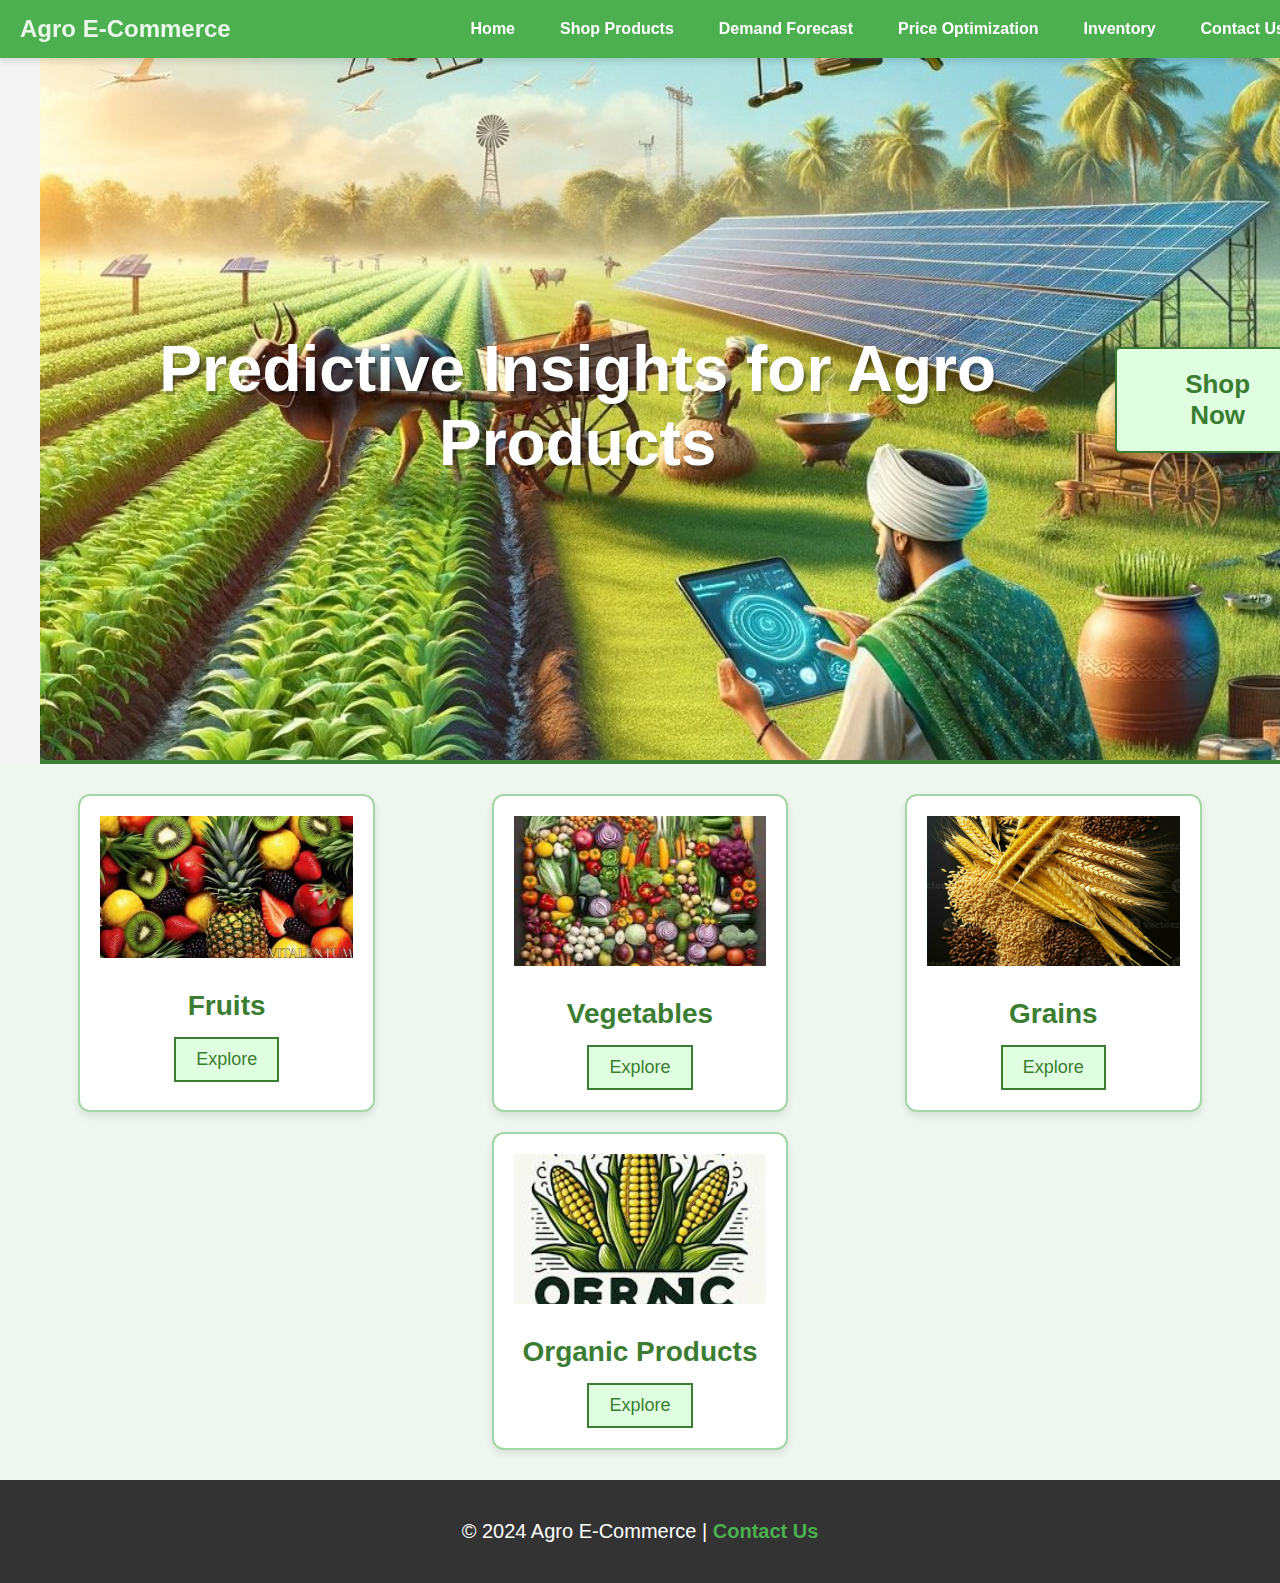
<file: index.html>
<!DOCTYPE html>
<html lang="en">
<head>
  <meta charset="UTF-8">
  <meta name="viewport" content="width=device-width, initial-scale=1.0">
  <title>Agro-Based E-commerce - Home</title>
  <link rel="stylesheet" href="style.css">
</head>
<body>
  <!-- Header -->
  <header>
    <div class="logo">Agro E-Commerce</div>
    <nav>
      <a href="index.html">Home</a>
      <a href="products.html">Shop Products</a>
      <a href="forecast.html">Demand Forecast</a>
      <a href="pricing.html">Price Optimization</a>
      <a href="inventory.html">Inventory</a>
      <a href="contact.html">Contact Us</a>
    </nav>
  </header>

  <!-- Hero Section -->
  <div class="hero">
    <h1>Predictive Insights for Agro Products</h1>
    <button onclick="window.location.href='products.html'">Shop Now</button>
  </div>

  <!-- Categories Section -->
  <section class="categories">
    <div class="category-card">
      <img src="images\images.jpg" alt="Fruits">
      <h3>Fruits</h3>
      <button>Explore</button>
    </div>
    <div class="category-card">
      <img src="images\images (1).jpg" alt="Vegetables">
      <h3>Vegetables</h3>
      <button>Explore</button>
    </div>
    <div class="category-card">
      <img src="images\complete-grains-with-their-full-nutritional-value-intact-ai-generated-photo.jpg" alt="Grains">
      <h3>Grains</h3>
      <button>Explore</button>
    </div>
    <div class="category-card">
      <img src="images\images (2).jpg" alt="Organic">
      <h3>Organic Products</h3>
      <button>Explore</button>
    </div>
  </section>

  <!-- Footer -->
  <footer>
    <p>© 2024 Agro E-Commerce | <a href="contact.html">Contact Us</a></p>
  </footer>

  <script src="script.js"></script>
</body>
</html>
</file>
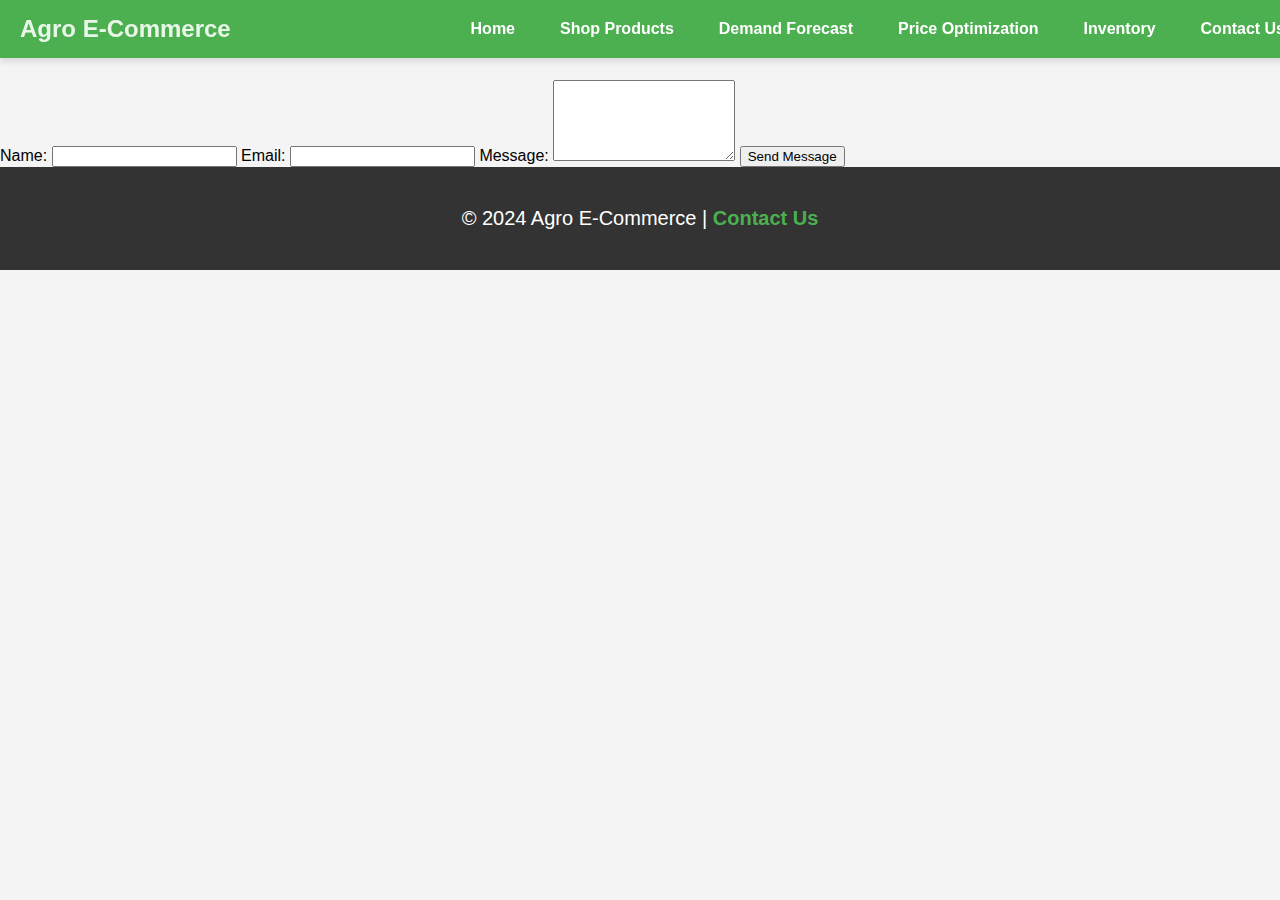
<file: contact.html>
<!DOCTYPE html>
<html lang="en">
<head>
  <meta charset="UTF-8">
  <meta name="viewport" content="width=device-width, initial-scale=1.0">
  <title>Agro-Based E-commerce - Contact Us</title>
  <link rel="stylesheet" href="style.css">
</head>
<body>
  <!-- Header -->
  <header>
    <div class="logo">Agro E-Commerce</div>
    <nav>
      <a href="index.html">Home</a>
      <a href="products.html">Shop Products</a>
      <a href="forecast.html">Demand Forecast</a>
      <a href="pricing.html">Price Optimization</a>
      <a href="inventory.html">Inventory</a>
      <a href="contact.html">Contact Us</a>
    </nav>
  </header>

  <!-- Contact Section -->
  <section class="contact-us">
    <h1>Contact Us</h1>
    <form action="submit_form.php" method="POST">
      <label for="name">Name:</label>
      <input type="text" id="name" name="name" required>

      <label for="email">Email:</label>
      <input type="email" id="email" name="email" required>

      <label for="message">Message:</label>
      <textarea id="message" name="message" rows="5" required></textarea>

      <button type="submit">Send Message</button>
    </form>
  </section>

  <!-- Footer -->
  <footer>
    <p>© 2024 Agro E-Commerce | <a href="contact.html">Contact Us</a></p>
  </footer>

  <script src="script.js"></script>
</body>
</html>
</file>
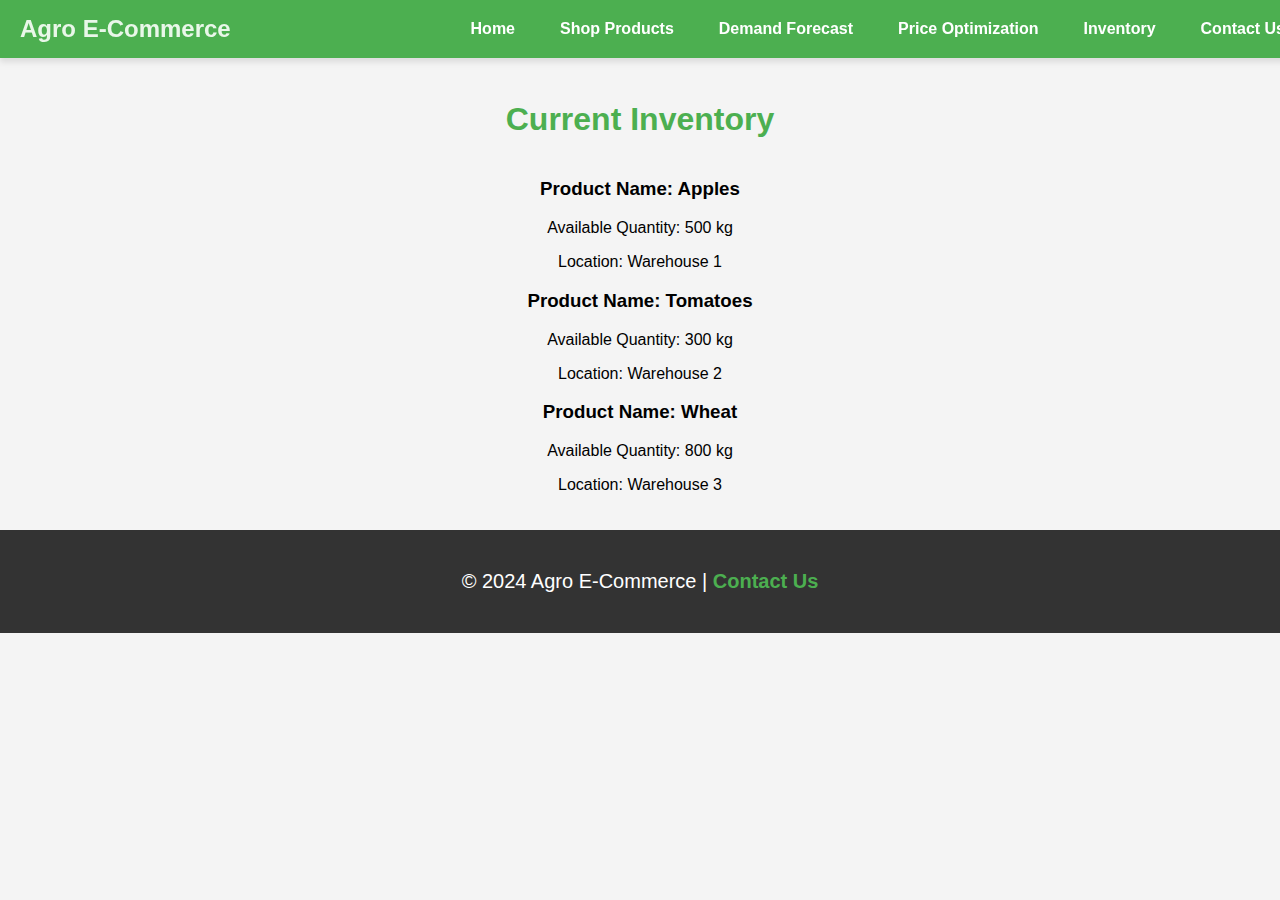
<file: inventory.html>
<!DOCTYPE html>
<html lang="en">
<head>
  <meta charset="UTF-8">
  <meta name="viewport" content="width=device-width, initial-scale=1.0">
  <title>Agro-Based E-commerce - Inventory</title>
  <link rel="stylesheet" href="style.css">
</head>
<body>
  <!-- Header -->
  <header>
    <div class="logo">Agro E-Commerce</div>
    <nav>
      <a href="index.html">Home</a>
      <a href="products.html">Shop Products</a>
      <a href="forecast.html">Demand Forecast</a>
      <a href="pricing.html">Price Optimization</a>
      <a href="inventory.html">Inventory</a>
      <a href="contact.html">Contact Us</a>
    </nav>
  </header>

  <!-- Inventory Section -->
  <section class="inventory">
    <h1>Current Inventory</h1>
    <div class="inventory-list">
      <div class="inventory-item">
        <h3>Product Name: Apples</h3>
        <p>Available Quantity: 500 kg</p>
        <p>Location: Warehouse 1</p>
      </div>
      <div class="inventory-item">
        <h3>Product Name: Tomatoes</h3>
        <p>Available Quantity: 300 kg</p>
        <p>Location: Warehouse 2</p>
      </div>
      <div class="inventory-item">
        <h3>Product Name: Wheat</h3>
        <p>Available Quantity: 800 kg</p>
        <p>Location: Warehouse 3</p>
      </div>
      <!-- Add more items as necessary -->
    </div>
  </section>

  <!-- Footer -->
  <footer>
    <p>© 2024 Agro E-Commerce | <a href="contact.html">Contact Us</a></p>
  </footer>

  <script src="script.js"></script>
</body>
</html>
</file>
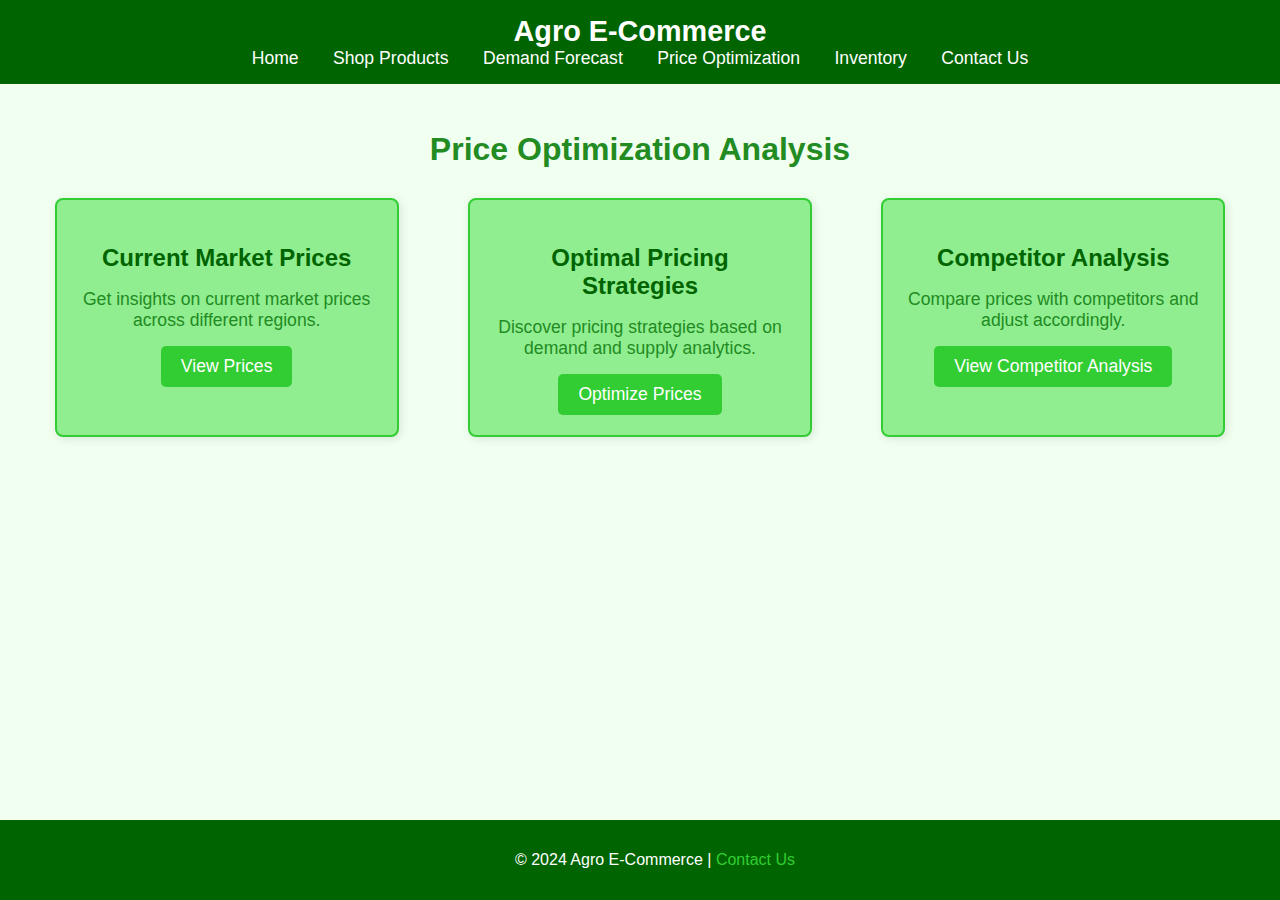
<file: pricing.html>
<!DOCTYPE html>
<html lang="en">
<head>
  <meta charset="UTF-8">
  <meta name="viewport" content="width=device-width, initial-scale=1.0">
  <title>Price Optimization - Agro E-Commerce</title>
  <style>
    body {
      font-family: Arial, sans-serif;
      background-color: #f0fff0; /* light green background */
      margin: 0;
      padding: 0;
    }

    header {
      background-color: #006400; /* dark green */
      color: white;
      padding: 15px;
      text-align: center;
    }

    .logo {
      font-size: 1.8em;
      font-weight: bold;
    }

    nav a {
      color: white;
      margin: 0 15px;
      text-decoration: none;
      font-size: 1.1em;
    }

    nav a:hover {
      text-decoration: underline;
    }

    section {
      padding: 20px;
      text-align: center;
    }

    h2 {
      color: #228B22; /* forest green */
      font-size: 2em;
      margin-bottom: 20px;
    }

    .analytics {
      display: flex;
      justify-content: space-around;
      flex-wrap: wrap;
    }

    .analytics-card {
      background-color: #90EE90; /* light green */
      border: 2px solid #32CD32; /* lime green */
      padding: 20px;
      margin: 10px;
      border-radius: 8px;
      width: 300px;
      box-shadow: 2px 2px 10px rgba(0, 0, 0, 0.1);
    }

    .analytics-card h3 {
      color: #006400;
      font-size: 1.5em;
      margin-bottom: 10px;
    }

    .analytics-card p {
      color: #228B22;
      font-size: 1.1em;
      margin-bottom: 15px;
    }

    .analytics-card button {
      background-color: #32CD32; /* lime green */
      color: white;
      border: none;
      padding: 10px 20px;
      cursor: pointer;
      border-radius: 5px;
      font-size: 1.1em;
    }

    .analytics-card button:hover {
      background-color: #228B22; /* darker green */
    }

    footer {
      background-color: #006400; /* dark green */
      color: white;
      text-align: center;
      padding: 15px;
      position: fixed;
      width: 100%;
      bottom: 0;
    }

    footer a {
      color: #32CD32; /* lime green */
      text-decoration: none;
    }

    footer a:hover {
      text-decoration: underline;
    }
  </style>
</head>
<body>

  <!-- Header -->
  <header>
    <div class="logo">Agro E-Commerce</div>
    <nav>
      <a href="index.html">Home</a>
      <a href="products.html">Shop Products</a>
      <a href="forecast.html">Demand Forecast</a>
      <a href="pricing.html">Price Optimization</a>
      <a href="inventory.html">Inventory</a>
      <a href="contact.html">Contact Us</a>
    </nav>
  </header>

  <!-- Price Optimization Section -->
  <section>
    <h2>Price Optimization Analysis</h2>
    <div class="analytics">
      <div class="analytics-card">
        <h3>Current Market Prices</h3>
        <p>Get insights on current market prices across different regions.</p>
        <button>View Prices</button>
      </div>
      <div class="analytics-card">
        <h3>Optimal Pricing Strategies</h3>
        <p>Discover pricing strategies based on demand and supply analytics.</p>
        <button>Optimize Prices</button>
      </div>
      <div class="analytics-card">
        <h3>Competitor Analysis</h3>
        <p>Compare prices with competitors and adjust accordingly.</p>
        <button>View Competitor Analysis</button>
      </div>
    </div>
  </section>

  <!-- Footer -->
  <footer>
    <p>© 2024 Agro E-Commerce | <a href="contact.html">Contact Us</a></p>
  </footer>

  <script src="script.js"></script>
</body>
</html>
</file>
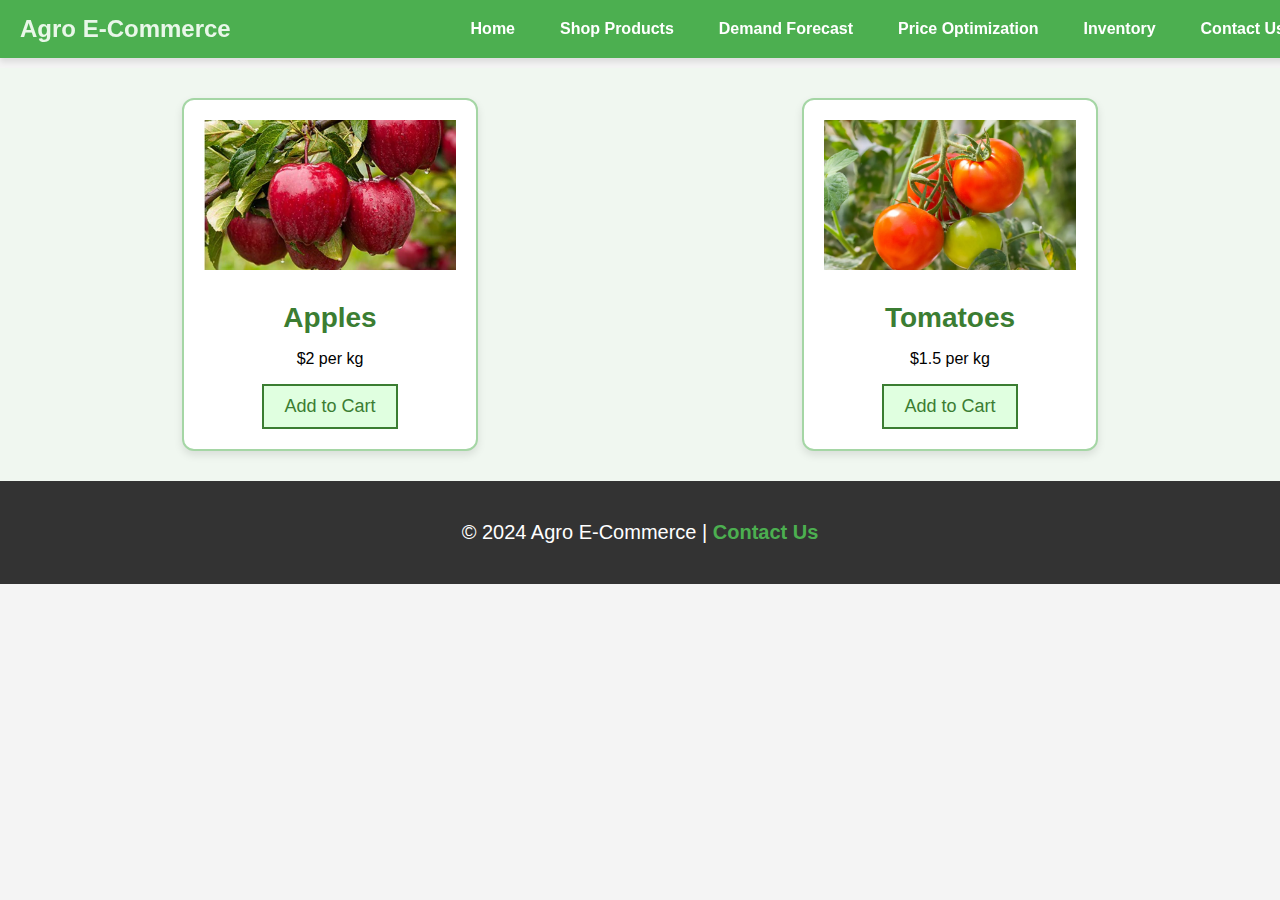
<file: products.html>
<!DOCTYPE html>
<html lang="en">
<head>
  <meta charset="UTF-8">
  <meta name="viewport" content="width=device-width, initial-scale=1.0">
  <title>Shop Products - Agro E-commerce</title>
  <link rel="stylesheet" href="style.css">
</head>
<body>

  <!-- Header -->
  <header>
    <div class="logo">Agro E-Commerce</div>
    <nav>
      <a href="index.html">Home</a>
      <a href="products.html">Shop Products</a>
      <a href="forecast.html">Demand Forecast</a>
      <a href="pricing.html">Price Optimization</a>
      <a href="inventory.html">Inventory</a>
      <a href="contact.html">Contact Us</a>
    </nav>
  </header>

  <!-- Shop Products -->
  <section>
    <h2>Shop Agro Products</h2>
    <div class="categories">
      <div class="category-card">
        <img src="images\716zRjs6SUL._AC_UF1000,1000_QL80_.jpg" alt="Apples">
        <h3>Apples</h3>
        <p>$2 per kg</p>
        <button>Add to Cart</button>
      </div>
      <div class="category-card">
        <img src="images\tomatoes-tomato-plant-Fruit-vegetable.webp" alt="Tomatoes">
        <h3>Tomatoes</h3>
        <p>$1.5 per kg</p>
        <button>Add to Cart</button>
      </div>
    </div>
  </section>

  <!-- Footer -->
  <footer>
    <p>© 2024 Agro E-Commerce | <a href="contact.html">Contact Us</a></p>
  </footer>

</body>
</html>
</file>
<file: style.css>
/* Global Styles */
body, html {
  margin: 0;
  padding: 0;
  font-family: 'Arial', sans-serif;
  background-color: #f3fdf3; /* Light greenish background for an earthy feel */
  scroll-behavior: smooth;
}

header {
  background-color: #3b7d32; /* Dark green to symbolize plants and nature */
  color: white;
  padding: 15px 20px;
  display: flex;
  justify-content: flex-start;
  align-items: center;
  width: 100%;
  position: fixed;
  top: 0;
  z-index: 100;
  box-shadow: 0 4px 6px rgba(0, 0, 0, 0.1);
}

.logo {
  margin-right: 30px;
  font-size: 24px;
  font-weight: bold;
  color: #e9f7e9; /* Light green for contrast */
}

nav {
  display: flex;
  gap: 15px;
}

nav a {
  color: #d4efdf; /* Lighter green for links */
  text-decoration: none;
  padding: 0 15px;
  font-size: 18px;
  font-weight: bold;
}

nav a:hover {
  text-decoration: underline;
  color: #b3ddb3; /* Change color on hover to a brighter green */
}

/* Hero Section */
.hero {
  background: url('images/AI-agriculture-1024x576.jpg') no-repeat center center/cover;
  background-color: #e0f7e0; /* Fallback color if image fails to load */
  height: 80vh;
  display: flex;
  justify-content: center;
  align-items: center;
  color: rgb(239, 251, 254);
  text-align: left;
  position: relative;
  top: 40px; left: 40px;
  border-bottom: 4px solid #3b7d32; /* Adds a plant-like border at the bottom */
}

.hero h1 {
  font-size: 64px;
  margin-bottom: 30px;
  text-shadow: 2px 4px rgba(0, 0, 0, 0.3);
}

.hero button {
  padding: 20px 40px;
  background-color: #e0ffe0; /* Light green button */
  color: #3b7d32;
  border: 2px solid #3b7d32;
  font-size: 26px;
  font-weight: bold;
  cursor: pointer;
  transition: background-color 0.3s, transform 0.3s;
  box-shadow: 0 4px 8px rgba(0, 0, 0, 0.2);
  border-radius: 5px;
}

.hero button:hover {
  background-color: #3b7d32;
  color: #fff;
  transform: scale(1.05);
}

/* Categories Section */
.categories {
  background-color: #f0f7f0; /* Light plant-themed green background */
  padding: 60px 20px;
  display: flex;
  justify-content: space-around;
  flex-wrap: wrap;
}

.category-card {
  width: 30%;
  background-color: white;
  padding: 35px;
  text-align: center;
  box-shadow: 0 6px 12px rgba(0, 0, 0, 0.1);
  margin-bottom: 40px;
  transition: transform 0.3s, box-shadow 0.3s;
  border-radius: 12px;
  border: 2px solid #a5d6a5; /* Soft green border */
}

.category-card:hover {
  transform: translateY(-10px);
  box-shadow: 0 8px 16px rgba(0, 0, 0, 0.2);
}

.category-card h3 {
  font-size: 28px;
  margin-bottom: 15px;
  color: #3b7d32;
}

.category-card button {
  padding: 10px 20px;
  background-color: #e0ffe0; /* Button with plant theme */
  color: #3b7d32;
  border: 2px solid #3b7d32;
  font-size: 18px;
  cursor: pointer;
  transition: background-color 0.3s;
}

.category-card button:hover {
  background-color: #3b7d32;
  color: white;
}

/* Footer */
footer {
  background-color: #3b7d32;
  color: white;
  padding: 30px;
  text-align: center;
  font-size: 20px;
}

footer a {
  color: #e9f7e9;
  text-decoration: none;
  font-weight: bold;
}

footer a:hover {
  text-decoration: underline;
}

/* Media Queries */
@media (max-width: 768px) {
  .categories {
    flex-direction: column;
    align-items: center;
  }

  .category-card {
    width: 85%;
  }
}
/* Hero Section */
.hero {
  background: url('images/AI-agriculture-1024x576.jpg') no-repeat center center/cover;
  height: 80vh;
  display: flex;
  justify-content: center;
  align-items: center;
  color: white;
  text-align: center;
  position: relative;
  margin-bottom: 40px; /* Creates a gap below the hero section */
}

/* Categories Section */
.categories {
  display: flex;
  justify-content: space-around;
  flex-wrap: wrap;
  padding: 20px; /* Adds padding inside the categories section */
}

/* Category Cards */
.category-card {
  width: calc(22% - 20px); /* Adjusted width for margin */
  background-color: white;
  padding: 20px;
  text-align: center;
  box-shadow: 0 4px 8px rgba(0, 0, 0, 0.1);
  margin: 10px; /* Creates space around each card */
  transition: transform 0.3s;
  overflow: hidden; /* Ensures content doesn't overflow */
}

.category-card img {
  width: 100%; /* Makes the image responsive */
  height: auto; /* Maintains aspect ratio */
  max-height: 150px; /* Limits height to avoid overflow */
  object-fit: cover; /* Ensures the image covers the area without distortion */
}

/* Other existing styles remain unchanged */
/* Global Styles */
body, html {
  margin: 0;
  padding: 0;
  font-family: 'Arial', sans-serif;
  background-color: #f4f4f4;
  scroll-behavior: smooth;
}

header {
  background-color: #4CAF50;
  color: white;
  padding: 15px 20px;
  display: flex;
  justify-content: space-between;
  align-items: center;
  position: fixed;
  width: 100%;
  top: 0;
  z-index: 100;
}

header a {
  color: white;
  text-decoration: none;
  padding: 0 15px;
  font-size: 16px;
}

nav {
  display: flex;
}

header a:hover {
  text-decoration: underline;
}

/* Inventory Section */
.inventory {
  padding: 80px 20px 20px; /* Adjust padding for header */
  text-align: center;
}

.inventory h1 {
  margin-bottom: 40px;
  color: #4CAF50;
}

.inventory-items {
  display: flex;
  justify-content: space-around;
  flex-wrap: wrap;
}

.inventory-card {
  width: calc(22% - 20px); /* Width of the card */
  background-color: white;
  padding: 20px;
  text-align: center;
  box-shadow: 0 4px 8px rgba(0, 0, 0, 0.1);
  margin: 10px; /* Margin around each card */
  transition: transform 0.3s;
}

.inventory-card img {
  width: 100%; /* Responsive image */
  height: auto; /* Maintain aspect ratio */
  max-height: 150px; /* Set maximum height */
  object-fit: cover; /* Ensures the image covers the area */
}

.inventory-card h3 {
  margin: 10px 0;
  color: #333;
}

.inventory-card p {
  margin: 5px 0;
  color: #666;
}

/* Footer */
footer {
  background-color: #333;
  color: white;
  padding: 20px;
  text-align: center;
}

footer a {
  color: #4CAF50;
}

/* Media Queries */
@media (max-width: 768px) {
  .inventory-items {
    flex-direction: column;
    align-items: center;
  }

  .inventory-card {
    width: 80%; /* Make cards full width on smaller screens */
  }
}
</file>
